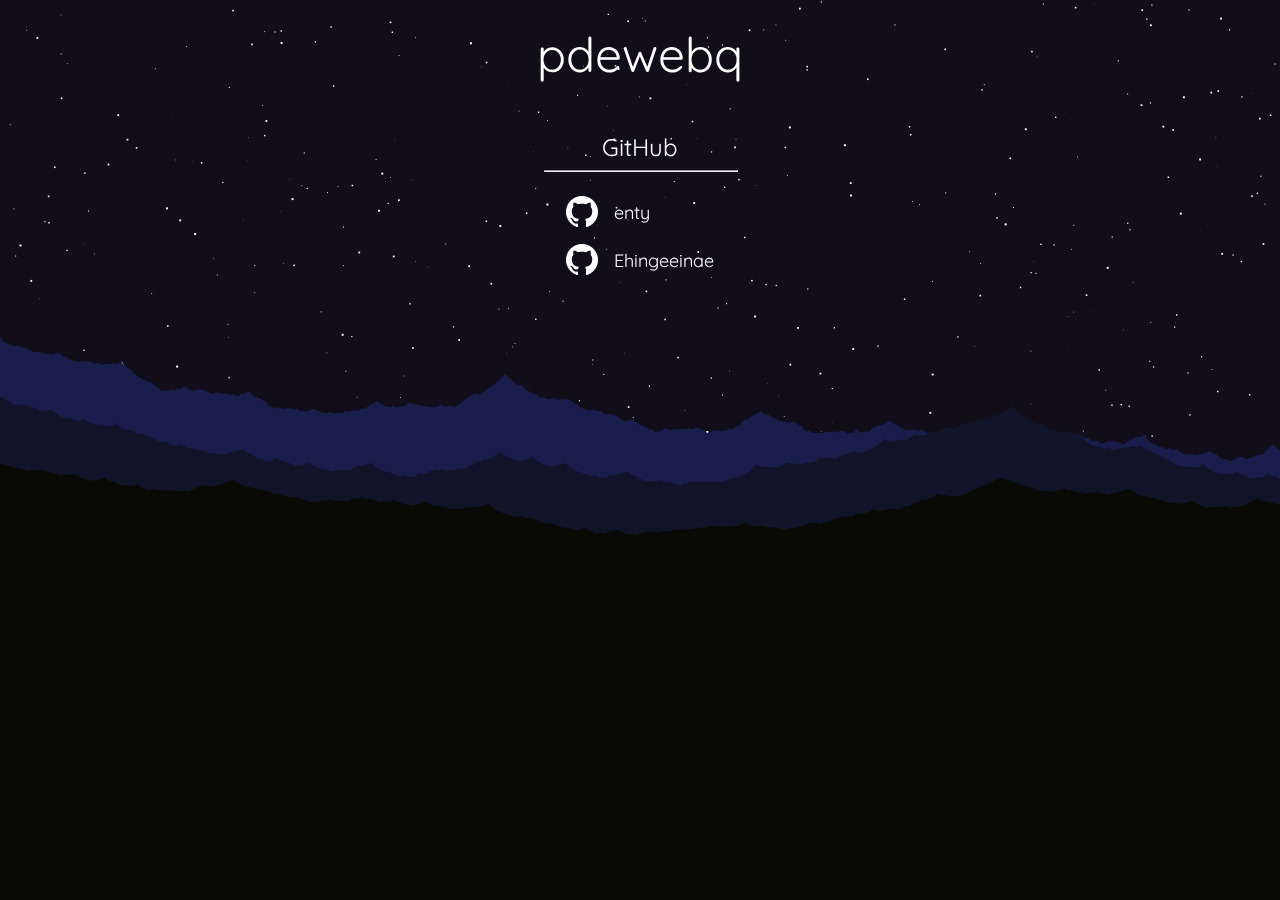
<file: index.html>
<html>
<head>
    <link rel="stylesheet" href="index.css" type="text/css" />
    <link href="https://fonts.googleapis.com/css?family=Roboto" rel="stylesheet">

    <link rel="preconnect" href="https://fonts.googleapis.com">
    <link rel="preconnect" href="https://fonts.gstatic.com" crossorigin>
    <link href="https://fonts.googleapis.com/css2?family=Raleway&display=swap" rel="stylesheet">
    <link href="https://fonts.googleapis.com/css2?family=Quicksand&family=Raleway&display=swap" rel="stylesheet"> 
</head>
<body>
    <div id="bg">
        <canvas id="bgCanvas"></canvas>
        <script src="shooting-stars.js"></script>
    </div>
    <div style="width: 100vw; height: 100vh; position: absolute;">
        <div style="display: flex; height: 100%; align-items: center; flex-direction: column;">
            <div class="logo">pdewebq</div>
            <div class="github-section">
                <!-- <hr> -->
                <a href="https://github.com/pdewebq">GitHub</a>
                <hr>
            </div>
            <div>
                <a href="https://github.com/pdewebq/enty" target="_blank">
                    <div class="project">
                        <img src="img/GitHub-Mark-Light-64px.png">
                        <div>enty</div>
                    </div>
                </a>
                <a href="https://github.com/pdewebq/MinecraftDotNet/tree/main/Ehingeeinae" target="_blank">
                    <div class="project">
                        <img src="img/GitHub-Mark-Light-64px.png">
                        <div>Ehingeeinae</div>
                    </div>
                </a>
            </div>
        </div>
    </div>
</body>
</html>
</file>
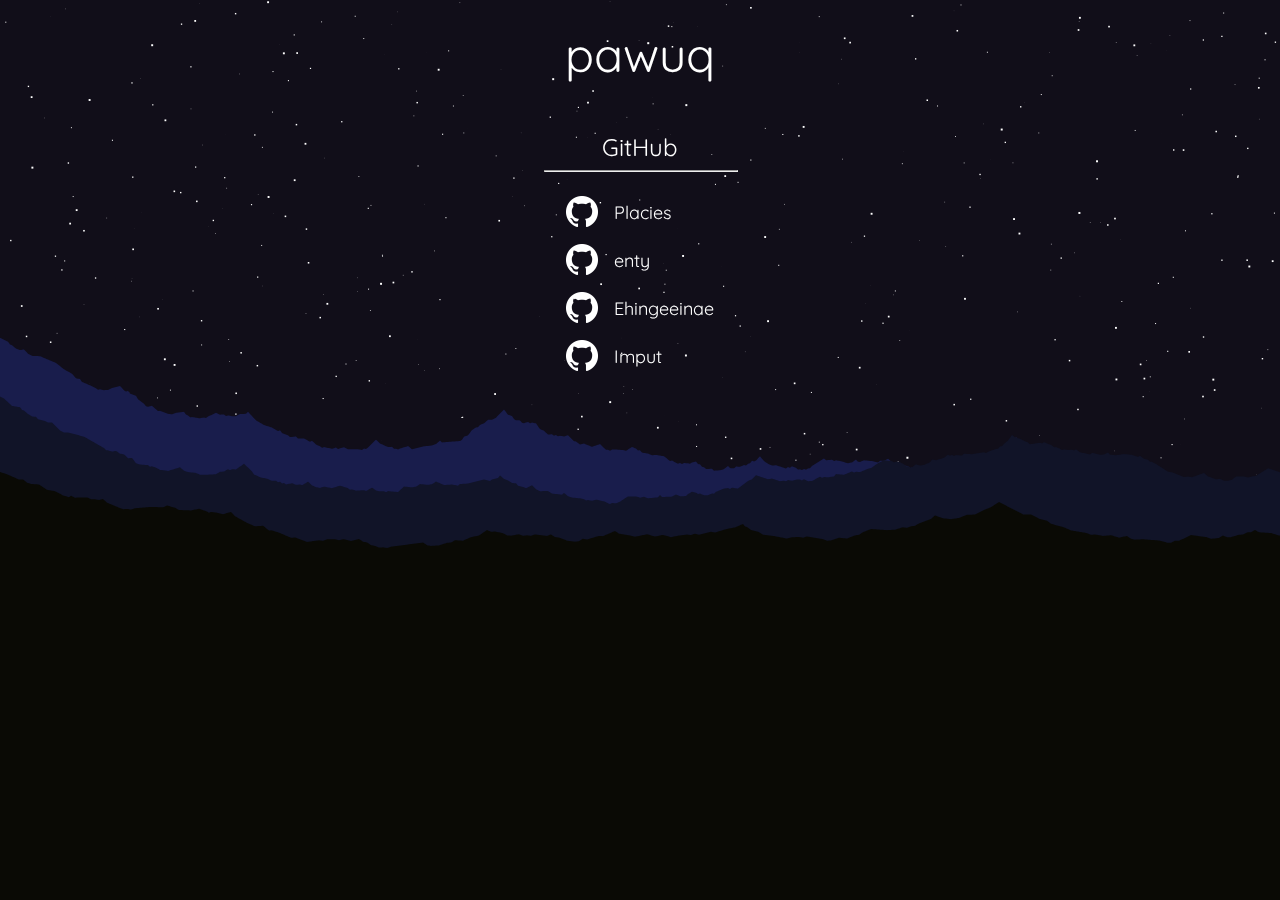
<file: public/index.html>
<!DOCTYPE html>
<html lang="en">
<head>
    <title>pawuq</title>
    <link rel="stylesheet" href="index.css" type="text/css" />
    <link href="https://fonts.googleapis.com/css?family=Roboto" rel="stylesheet">

    <link rel="preconnect" href="https://fonts.googleapis.com">
    <link rel="preconnect" href="https://fonts.gstatic.com" crossorigin>
    <link href="https://fonts.googleapis.com/css2?family=Raleway&display=swap" rel="stylesheet">
    <link href="https://fonts.googleapis.com/css2?family=Quicksand&family=Raleway&display=swap" rel="stylesheet">
</head>
<body>
    <div id="bg">
        <canvas id="bgCanvas"></canvas>
        <script src="shooting-stars.js"></script>
    </div>
    <div style="width: 100vw; height: 100vh; position: absolute;">
        <div style="display: flex; height: 100%; align-items: center; flex-direction: column;">
            <div class="logo">pawuq</div>
            <div class="github-section">
                <a href="https://github.com/pawuq">GitHub</a>
                <hr>
            </div>
            <div>
                <a href="https://github.com/pawuq/Placies" target="_blank">
                    <div class="project">
                        <img src="img/GitHub-Mark-Light-64px.png">
                        <div>Placies</div>
                    </div>
                </a>
                <a href="https://github.com/pawuq/enty" target="_blank">
                    <div class="project">
                        <img src="img/GitHub-Mark-Light-64px.png">
                        <div>enty</div>
                    </div>
                </a>
                <a href="https://github.com/pawuq/MinecraftDotNet/tree/main/Ehingeeinae" target="_blank">
                    <div class="project">
                        <img src="img/GitHub-Mark-Light-64px.png">
                        <div>Ehingeeinae</div>
                    </div>
                </a>
                <a href="https://github.com/pawuq/Imput" target="_blank">
                    <div class="project">
                        <img src="img/GitHub-Mark-Light-64px.png">
                        <div>Imput</div>
                    </div>
                </a>
            </div>
        </div>
    </div>
</body>
</html>
</file>
<file: index.css>
body, html {
    background-color: #000;
    color: #fff;
    width: 100%;
    height: 100%;
    margin: 0;
    padding: 0;
    overflow: hidden;
}
#bg canvas {
    position: fixed;
    top: 0;
    left: 0;
}

body {
    font-family: 'Quicksand', sans-serif;
}

/* ---- */

a, a:hover, a:visited, a:active {
    color: inherit;
    text-decoration: none;
}

/* ---- */

.logo {
    font-size: xxx-large;
    margin-top: .5em;
    margin-bottom: 1em;
}

/* github section */

.github-section {
    display: flex;
    width: 12em;
    flex-direction: column;
    align-items: center;
}
.github-section>hr {
    width: 100%;
}
.github-section>a {
    font-size: x-large;
}

/* ---- */

.project {
    display: flex;
    align-items: center;
    gap: 1em;
    margin: 1em auto;
}
.project>img {
    width: 2em;
    height: auto;
}
.project>div {
    font-size: large;
}
</file>
<file: public/index.css>
body, html {
    background-color: #000;
    color: #fff;
    width: 100%;
    height: 100%;
    margin: 0;
    padding: 0;
    overflow: hidden;
}
#bg canvas {
    position: fixed;
    top: 0;
    left: 0;
}

body {
    font-family: 'Quicksand', sans-serif;
}

/* ---- */

a, a:hover, a:visited, a:active {
    color: inherit;
    text-decoration: none;
}

/* ---- */

.logo {
    font-size: xxx-large;
    margin-top: .5em;
    margin-bottom: 1em;
}

/* github section */

.github-section {
    display: flex;
    width: 12em;
    flex-direction: column;
    align-items: center;
}
.github-section>hr {
    width: 100%;
}
.github-section>a {
    font-size: x-large;
}

/* ---- */

.project {
    display: flex;
    align-items: center;
    gap: 1em;
    margin: 1em auto;
}
.project>img {
    width: 2em;
    height: auto;
}
.project>div {
    font-size: large;
}
</file>
